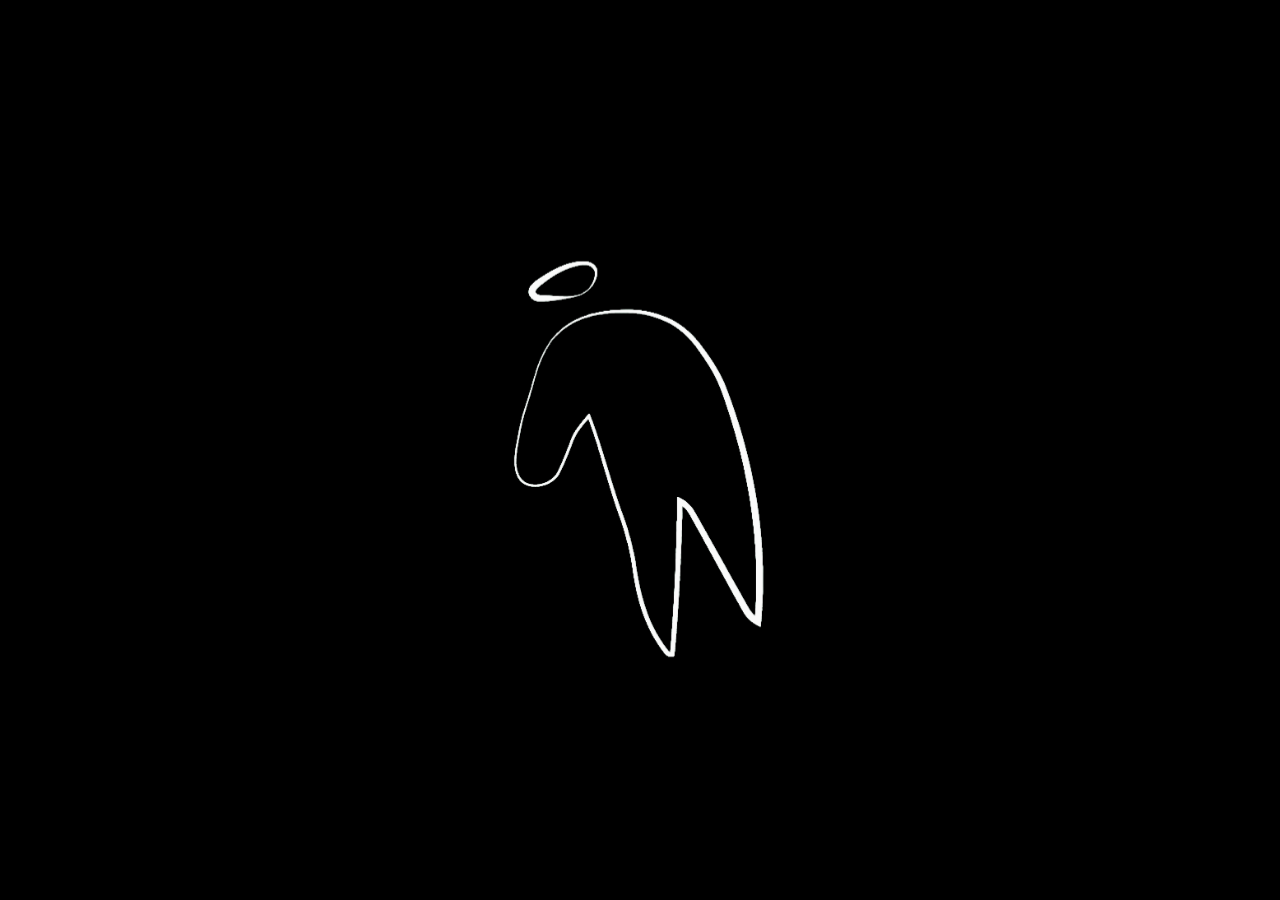
<file: index.html>
<!DOCTYPE html>
<html lang="en">

<head>
    <meta charset="UTF-8">
    <meta name="viewport" content="width=device-width, initial-scale=1.0, viewport-fit=cover">
    <title>raglan.au</title>
    <link rel="icon" type="image/png" href="favicon.png">
    <style>
        *,
        *::before,
        *::after {
            box-sizing: border-box;
        }

        body,
        html {
            margin: 0;
            padding: 0;
            height: 100%;
            background-color: black;
            overflow: hidden;
            overscroll-behavior: none;
            font-family: 'Courier New', Courier, monospace;
            -webkit-tap-highlight-color: transparent;
            user-select: none;
            -webkit-user-select: none;
        }

        /* ── FULL SCREEN CLICK TARGET ── */
        #start-screen {
            position: fixed;
            inset: 0;
            display: flex;
            flex-direction: column;
            justify-content: center;
            align-items: center;
            cursor: pointer;
            /* Safe area padding so content clears notches / home indicator */
            padding-bottom: max(24px, env(safe-area-inset-bottom));
            padding-left: env(safe-area-inset-left);
            padding-right: env(safe-area-inset-right);
        }

        /* ── LOGO ── */
        #logo-container {
            /* Scales elegantly across all devices:
               - Desktop: up to 500px
               - Mobile portrait: 80% of the narrower dimension
               - Mobile landscape: 80% of the shorter (height) dimension */
            width: min(500px, 80vmin);
            height: min(500px, 80vmin);
            display: flex;
            justify-content: center;
            align-items: center;
        }

        #raglan-logo {
            width: 100%;
            height: 100%;
            object-fit: contain;
            animation: pulse 4s infinite ease-in-out, glowCycle 8s infinite linear;
        }

        @keyframes pulse {
            0%,
            100% { transform: scale(1.0); }
            50%   { transform: scale(1.06); }
        }

        @keyframes glowCycle {
            0%   { filter: sepia(1) saturate(20) hue-rotate(0deg)   drop-shadow(0 0 15px #00f2ff); }
            33%  { filter: sepia(1) saturate(20) hue-rotate(90deg)  drop-shadow(0 0 20px #7000ff); }
            66%  { filter: sepia(1) saturate(20) hue-rotate(240deg) drop-shadow(0 0 25px #ff00c8); }
            100% { filter: sepia(1) saturate(20) hue-rotate(360deg) drop-shadow(0 0 15px #00f2ff); }
        }



        /* ── PLAYING STATE — subtle logo pulse speeds up ── */
        #raglan-logo.playing {
            animation: pulse 2.5s infinite ease-in-out, glowCycle 8s infinite linear;
        }
    </style>
</head>

<body>

    <div id="start-screen" onclick="startExperience()">
        <div id="logo-container">
            <img src="assets/RaglanLogoTransparentWhite.png" id="raglan-logo" alt="raglan">
        </div>
    </div>

    <!-- Background audio — src set by JS below for easy swapping between local/R2 -->
    <audio id="bg-audio" loop preload="auto"></audio>

    <script>
        // ── CONFIG ──────────────────────────────────────────────────────────
        // Switch between local test file and R2 URL here when ready to go live
        const AUDIO_SRC_LOCAL = 'EndMusic.mp3';
        const AUDIO_SRC_R2    = ''; // set to 'https://pub-3ed2bcf66a6d49cf88d8802c420af955.r2.dev/EndMusic.mp3' when uploaded to R2

        const AUDIO_SRC = AUDIO_SRC_R2 || AUDIO_SRC_LOCAL;
        const AUDIO_VOLUME = 0.85; // 0.0 – 1.0
        // ────────────────────────────────────────────────────────────────────

        const audio   = document.getElementById('bg-audio');
        const logo    = document.getElementById('raglan-logo');
        let   started = false;

        audio.src    = AUDIO_SRC;
        audio.volume = AUDIO_VOLUME;

        // Attempt silent unmuted autoplay on load
        window.addEventListener('load', () => {
            audio.play().then(() => {
                started = true;
                logo.classList.add('playing');
            }).catch(() => {
                // Autoplay blocked by browser policy — waiting for tap on Raglan man
            });
        });

        // Tap the Raglan man to start (or toggle play/pause)
        function startExperience() {
            if (!started) {
                audio.play().then(() => {
                    started = true;
                    logo.classList.add('playing');
                }).catch(e => {
                    console.warn('Playback failed:', e);
                });
            } else {
                if (audio.paused) {
                    audio.play();
                    logo.classList.add('playing');
                } else {
                    audio.pause();
                    logo.classList.remove('playing');
                }
            }
        }
    </script>

</body>

</html>
</file>
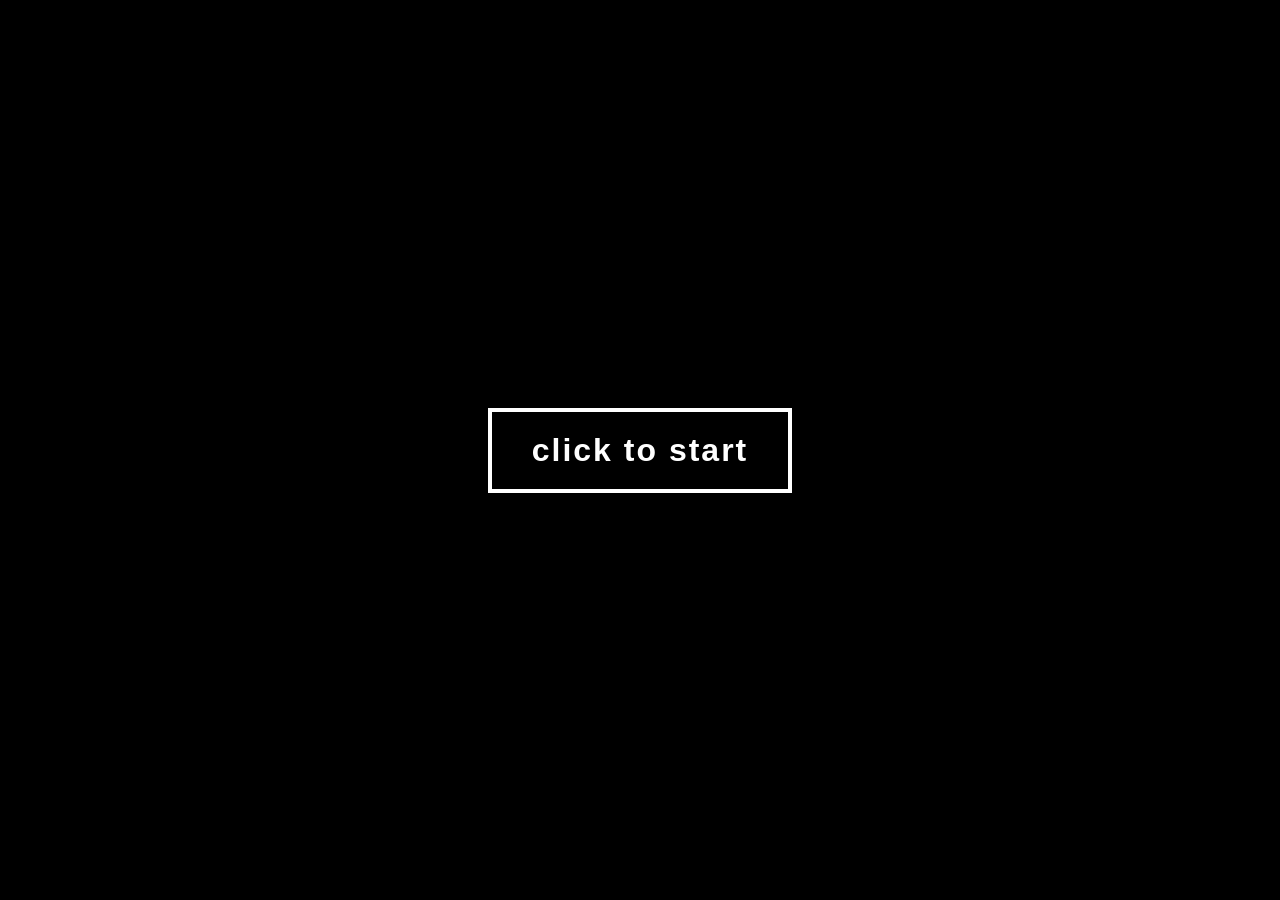
<file: templates/video-player-template/index.html>
<!DOCTYPE html>
<html lang="en">

<head>
    <meta charset="UTF-8">
    <meta name="viewport" content="width=device-width, initial-scale=1.0">
    <title>sdp - video player</title>
    <link rel="stylesheet" href="styles.css">
</head>

<body>
    <div id="video-layer">
        <video id="video-a" class="bg-video active" playsinline></video>
        <video id="video-b" class="bg-video" playsinline></video>
    </div>

    <div id="start-screen">
        <button id="start-btn">click to start</button>
    </div>

    <div id="player-container">
        <span id="track-title">loading...</span>

        <div class="controls-row">
            <button class="ctrl-btn" id="prev-btn" title="previous">&#9664;</button>
            <button class="ctrl-btn" id="play-pause-btn" title="play/pause">&#10074;&#10074;</button>
            <button class="ctrl-btn" id="next-btn" title="next">&#9654;</button>
            <button class="ctrl-btn" id="random-btn" title="toggle random">⤨</button>
        </div>

        <div class="volume-container">
            <input type="range" id="volume-slider" min="0" max="1" step="0.01" value="0.5">
        </div>
    </div>

    <script src="script.js"></script>
</body>

</html>
</file>
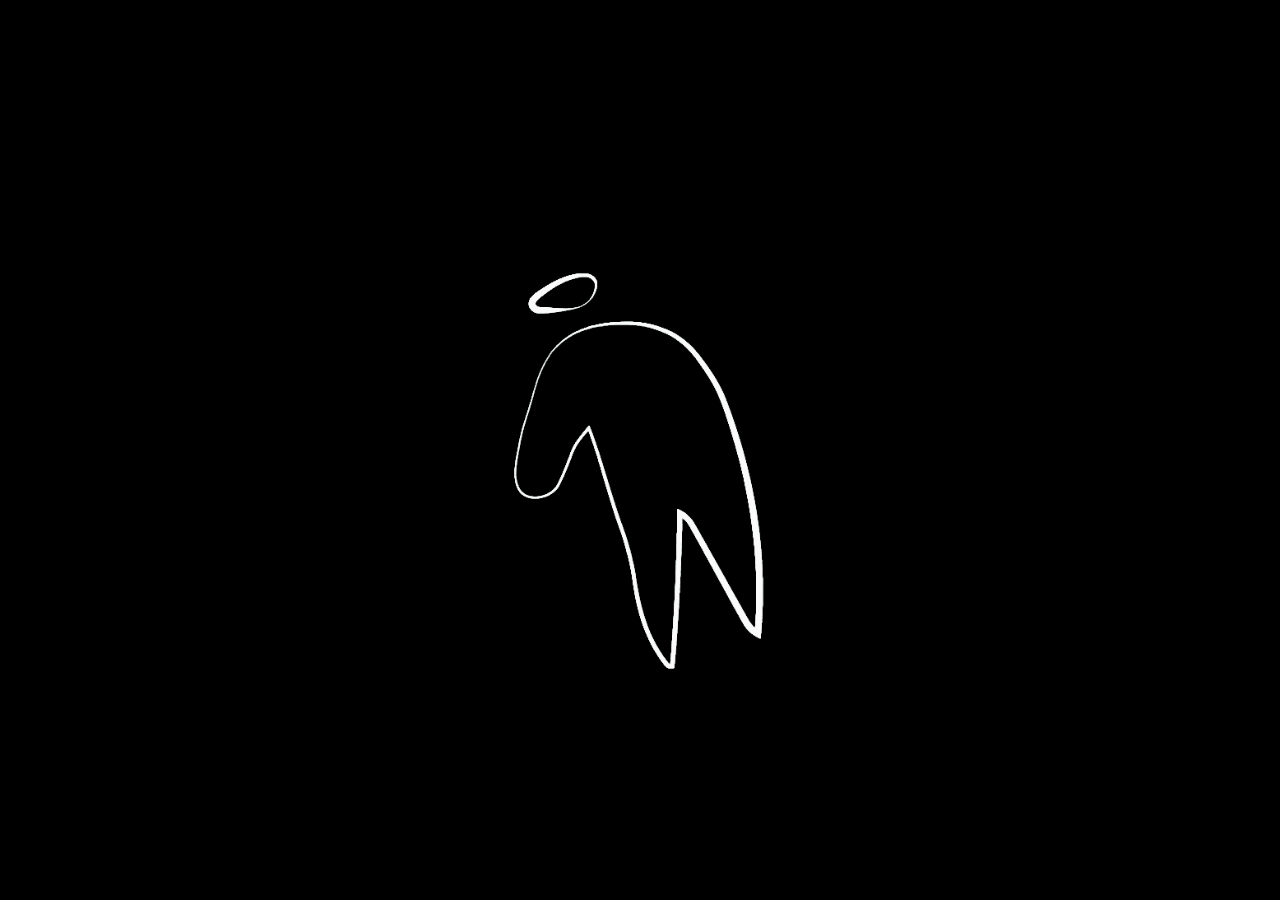
<file: tsp/emom-mar26/index.html>
<!DOCTYPE html>
<html lang="en">

<head>
    <meta charset="UTF-8">
    <meta name="viewport" content="width=device-width, initial-scale=1.0">
    <title>raglan.au</title>
    <link rel="icon" type="image/png" href="../../../favicon.png">
    <link rel="stylesheet" href="styles.css">
</head>

<body>
    <!-- Hide start screen immediately if session already active -->
    <script>
        if (sessionStorage.getItem('tsp_started') === 'true') {
            document.addEventListener('DOMContentLoaded', () => {
                const s = document.getElementById('start-screen');
                if (s) s.style.display = 'none';
            });
        }
    </script>

    <div id="video-layer">
        <video id="video-a" class="bg-video active" playsinline></video>
        <video id="video-b" class="bg-video" playsinline></video>
    </div>

    <div id="loading-screen">
        <img src="../katherine/assets/RaglanLogoTransparentWhite.png" id="loading-logo" alt="loading">
    </div>

    <div id="start-screen" onclick="startExperience()">
        <div id="logo-container">
            <img src="../katherine/assets/RaglanLogoTransparentWhite.png" id="raglan-logo" alt="raglan logo">
        </div>
    </div>

    <div id="player-container">
        <span id="track-title">loading...</span>

        <div class="controls-row">
            <button class="ctrl-btn" id="prev-btn" title="previous">&#9664;</button>
            <button class="ctrl-btn" id="play-pause-btn" title="play/pause">&#10074;&#10074;</button>
            <button class="ctrl-btn" id="next-btn" title="next">&#9654;</button>
            <button class="ctrl-btn" id="random-btn" title="toggle random">⤨</button>
        </div>

        <div class="volume-container">
            <input type="range" id="volume-slider" min="0" max="1" step="0.01" value="0.5">
        </div>
    </div>

    <script src="script.js"></script>
</body>

</html>
</file>
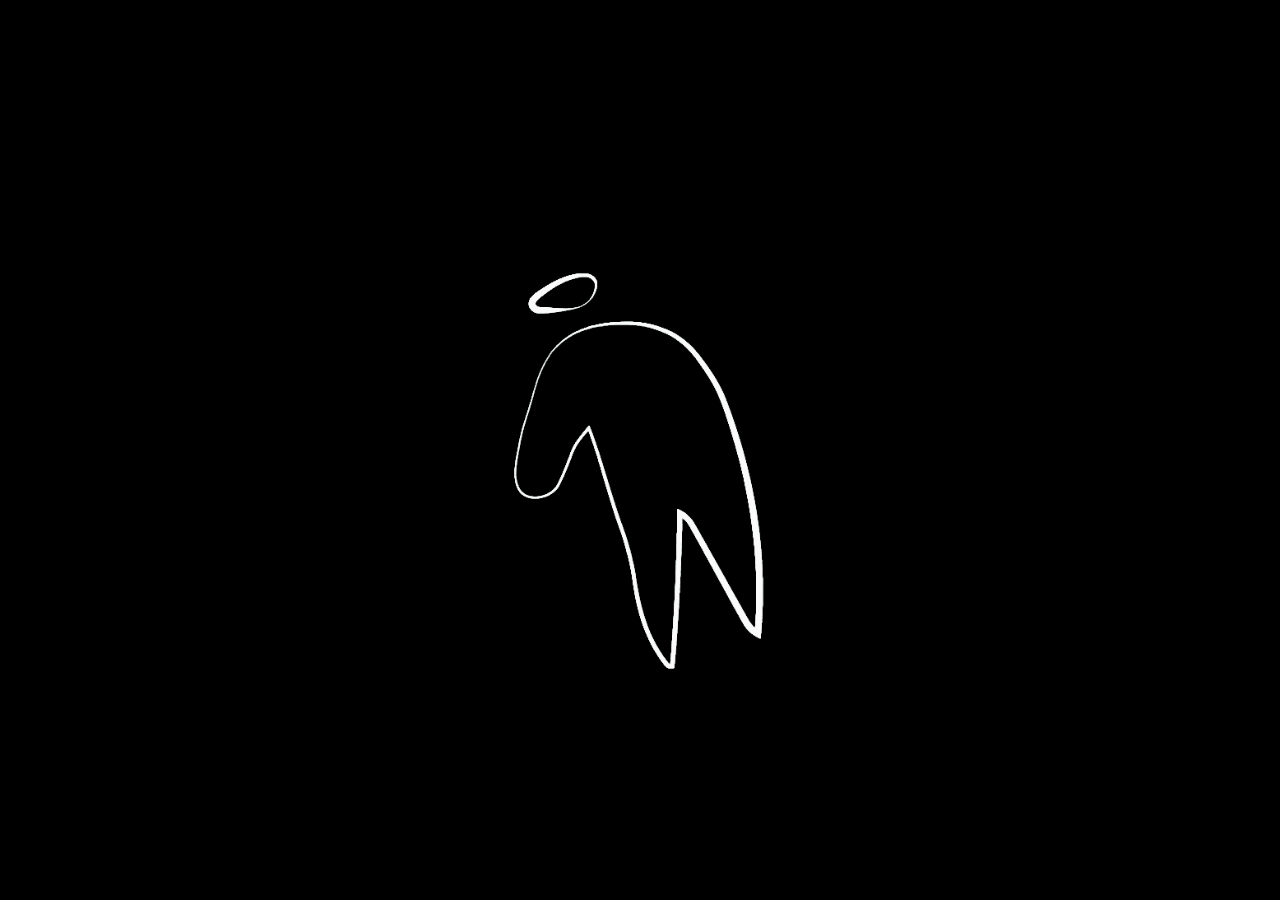
<file: tsp/katherine/index.html>
<!DOCTYPE html>
<html lang="en">

<head>
    <meta charset="UTF-8">
    <meta name="viewport" content="width=device-width, initial-scale=1.0">
    <title>raglan.au</title>
    <link rel="icon" type="image/png" href="../../../favicon.png">
    <link rel="stylesheet" href="styles.css">
</head>

<body>
    <div id="video-layer">
        <video id="video-a" class="bg-video active" playsinline></video>
        <video id="video-b" class="bg-video" playsinline></video>
    </div>

    <div id="loading-screen">
        <img src="assets/RaglanLogoTransparentWhite.png" id="loading-logo" alt="loading">
    </div>

    <div id="start-screen" onclick="startExperience()">
        <div id="logo-container">
            <img src="assets/RaglanLogoTransparentWhite.png" id="raglan-logo" alt="raglan logo">
        </div>
    </div>

    <div id="player-container">
        <span id="track-title">loading...</span>

        <div class="controls-row">
            <button class="ctrl-btn" id="prev-btn" title="previous">&#9664;</button>
            <button class="ctrl-btn" id="play-pause-btn" title="play/pause">&#10074;&#10074;</button>
            <button class="ctrl-btn" id="next-btn" title="next">&#9654;</button>
            <button class="ctrl-btn" id="random-btn" title="toggle random">⤨</button>
        </div>

        <div class="volume-container">
            <input type="range" id="volume-slider" min="0" max="1" step="0.01" value="0.5">
        </div>
    </div>

    <script src="script.js"></script>
</body>

</html>
</file>
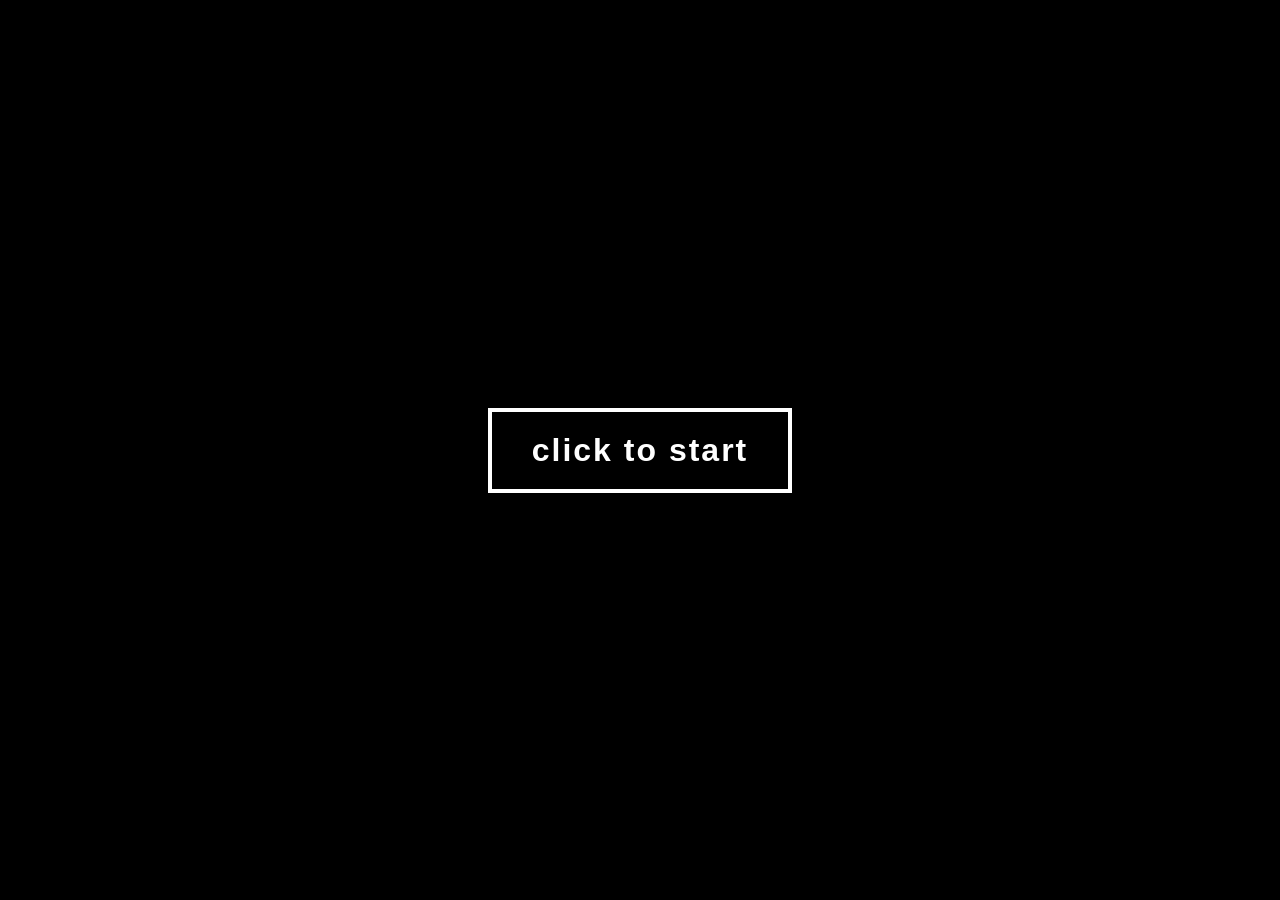
<file: tsp/sdp/index.html>
<!DOCTYPE html>
<html lang="en">

<head>
    <meta charset="UTF-8">
    <meta name="viewport" content="width=device-width, initial-scale=1.0">
    <title>raglan.au</title>
    <link rel="icon" type="image/png" href="favicon.png">
    <link rel="stylesheet" href="styles.css">
</head>

<body>
    <div id="video-layer">
        <video id="video-a" class="bg-video active" playsinline></video>
        <video id="video-b" class="bg-video" playsinline></video>
    </div>

    <div id="loading-screen">
        <img src="../katherine/assets/RaglanLogoTransparentWhite.png" id="loading-logo" alt="loading">
    </div>

    <div id="start-screen">
        <button id="start-btn">click to start</button>
    </div>

    <div id="player-container">
        <span id="track-title">loading...</span>

        <div class="controls-row">
            <button class="ctrl-btn" id="prev-btn" title="previous">&#9664;</button>
            <button class="ctrl-btn" id="play-pause-btn" title="play/pause">&#10074;&#10074;</button>
            <button class="ctrl-btn" id="next-btn" title="next">&#9654;</button>
            <button class="ctrl-btn" id="random-btn" title="toggle random">⤨</button>
        </div>

        <div class="volume-container">
            <input type="range" id="volume-slider" min="0" max="1" step="0.01" value="0.5">
        </div>
    </div>

    <script src="script.js"></script>
</body>

</html>
</file>
<file: templates/video-player-template/styles.css>
/* --- RESET & BASICS --- */
body,
html {
    margin: 0;
    padding: 0;
    height: 100%;
    overflow: hidden;
    background-color: black;
    font-family: 'Courier New', Courier, monospace;
}

/* --- BACKGROUND VIDEOS --- */
#video-layer {
    position: relative;
    width: 100%;
    height: 100%;
}

.bg-video {
    position: absolute;
    top: 50%;
    left: 50%;
    width: 100%;
    height: 100%;
    z-index: 0;
    transform: translate(-50%, -50%);
    object-fit: contain;
    opacity: 0;
    transition: opacity 1.5s ease-in-out;
    background-color: black;
}

.bg-video.active {
    opacity: 1;
    z-index: 1;
}

/* --- START SCREEN --- */
#start-screen {
    position: absolute;
    top: 0;
    left: 0;
    width: 100%;
    height: 100%;
    background-color: rgba(0, 0, 0, 0.85);
    display: flex;
    justify-content: center;
    align-items: center;
    z-index: 20;
}

#start-btn {
    padding: 20px 40px;
    font-size: 2rem;
    background: transparent;
    color: white;
    border: 4px solid white;
    cursor: pointer;
    font-weight: bold;
    letter-spacing: 2px;
    transition: all 0.2s ease-in-out;
}

#start-btn:hover {
    background-color: white;
    color: black;
    transform: scale(1.05);
}

/* --- PLAYER CONTROLS --- */
#player-container {
    position: absolute;
    bottom: 60px;
    right: 30px;
    z-index: 10;
    display: none !important;
    /* Hidden, handled by shell player */

    text-align: center;
    min-width: 240px;
    background-color: rgba(0, 0, 0, 0.4);
    padding: 30px;
    border-radius: 24px;
    border: 1px solid rgba(255, 255, 255, 0.2);
    -webkit-backdrop-filter: blur(10px);
    backdrop-filter: blur(10px);
    box-shadow: 0 10px 40px rgba(0, 0, 0, 0.6);
    transition: opacity 0.3s;
}

#player-container:hover {
    background-color: rgba(0, 0, 0, 0.6);
}

#track-title {
    color: white;
    font-size: 2.2rem;
    margin-bottom: 25px;
    letter-spacing: 2px;
    font-weight: bold;
    display: block;
    text-shadow: 2px 2px 4px black;
    white-space: nowrap;
    overflow: hidden;
    text-overflow: ellipsis;
    max-width: 100%;
    margin: 0 auto 20px auto;
}

.controls-row {
    display: flex;
    gap: 30px;
    justify-content: center;
    align-items: center;
    margin-bottom: 25px;
}

.ctrl-btn {
    background: transparent;
    color: white;
    border: 2px solid rgba(255, 255, 255, 0.4);
    padding: 15px;
    cursor: pointer;
    font-size: 3rem;
    border-radius: 12px;
    transition: all 0.2s;
    display: flex;
    justify-content: center;
    align-items: center;
    min-width: 120px;
    height: 120px;
}

.ctrl-btn:hover {
    background: rgba(255, 255, 255, 0.2);
    border-color: white;
    transform: translateY(-2px);
}

.ctrl-btn.active-random {
    background: rgba(255, 255, 255, 0.9);
    color: black;
    border-color: black;
}

/* --- VOLUME SLIDER --- */
.volume-container {
    display: flex;
    align-items: center;
    justify-content: center;
    width: 100%;
}

input[type=range] {
    -webkit-appearance: none;
    appearance: none;
    width: 100%;
    background: transparent;
}

input[type=range]:focus {
    outline: none;
}

input[type=range]::-webkit-slider-runnable-track {
    width: 100%;
    height: 12px;
    cursor: pointer;
    background: rgba(255, 255, 255, 0.2);
    border-radius: 6px;
}

input[type=range]::-webkit-slider-thumb {
    height: 48px;
    width: 48px;
    border-radius: 50%;
    background: #ffffff;
    cursor: pointer;
    -webkit-appearance: none;
    appearance: none;
    margin-top: -18px;
    box-shadow: 0 0 10px rgba(0, 0, 0, 0.5);
}

input[type=range]::-moz-range-track {
    width: 100%;
    height: 12px;
    cursor: pointer;
    background: rgba(255, 255, 255, 0.2);
    border-radius: 6px;
}

input[type=range]::-moz-range-thumb {
    height: 48px;
    width: 48px;
    border: none;
    border-radius: 50%;
    background: #ffffff;
    cursor: pointer;
    box-shadow: 0 0 10px rgba(0, 0, 0, 0.5);
}

/* --- MOBILE RESPONSIVENESS --- */
@media (max-width: 600px) {
    #player-container {
        bottom: 30px;
        left: 0;
        right: 0;
        margin-left: auto;
        margin-right: auto;
        width: calc(100% - 10px);
        max-width: none;
        padding: 15px;
        border-radius: 15px;
    }

    #track-title {
        font-size: 1.5rem;
        margin-bottom: 20px;
        max-width: 100%;
    }

    .controls-row {
        gap: 12px;
        margin-bottom: 20px;
    }

    .ctrl-btn {
        min-width: 80px;
        height: 80px;
        font-size: 2rem;
        border-radius: 10px;
        padding: 0;
    }

    input[type=range]::-webkit-slider-thumb {
        height: 40px;
        width: 40px;
        margin-top: -14px;
    }

    .volume-container {
        padding: 0 5px;
    }
}
</file>
<file: tsp/emom-mar26/styles.css>
/* --- RESET & BASICS --- */
body,
html {
    margin: 0;
    padding: 0;
    height: 100%;
    overflow: hidden;
    background-color: black;
    font-family: 'Courier New', Courier, monospace;
}

/* --- BACKGROUND VIDEOS --- */
#video-layer {
    position: relative;
    width: 100%;
    height: 100%;
}

.bg-video {
    position: absolute;
    top: 50%;
    left: 50%;
    width: 100%;
    height: 100%;
    z-index: 0;
    transform: translate(-50%, -50%);
    object-fit: cover;
    opacity: 0;
    transition: opacity 1.5s ease-in-out;
    background-color: black;
}

.bg-video.active {
    opacity: 1;
    z-index: 1;
}

/* --- START SCREEN --- */
#start-screen {
    position: absolute;
    top: 0;
    left: 0;
    width: 100%;
    height: 100%;
    background-color: rgba(0, 0, 0, 0.9);
    display: flex;
    justify-content: center;
    align-items: center;
    z-index: 20;
    cursor: pointer;
}

#logo-container {
    width: 500px;
    height: 500px;
    max-width: 80vw;
    max-height: 80vh;
    display: flex;
    justify-content: center;
    align-items: center;
}

#raglan-logo {
    width: 100%;
    height: 100%;
    object-fit: contain;
    animation: pulse 4s infinite ease-in-out, glowCycle 8s infinite linear;
}

@keyframes pulse {
    0%, 100% { transform: scale(1.0); }
    50%       { transform: scale(1.05); }
}

@keyframes glowCycle {
    0%   { filter: sepia(1) saturate(20) hue-rotate(0deg)   drop-shadow(0 0 15px currentColor); color: #00f2ff; }
    33%  { filter: sepia(1) saturate(20) hue-rotate(90deg)  drop-shadow(0 0 20px currentColor); color: #7000ff; }
    66%  { filter: sepia(1) saturate(20) hue-rotate(240deg) drop-shadow(0 0 25px currentColor); color: #ff00c8; }
    100% { filter: sepia(1) saturate(20) hue-rotate(360deg) drop-shadow(0 0 15px currentColor); color: #00f2ff; }
}


/* --- LOADING SCREEN --- */
#loading-screen {
    position: absolute;
    top: 0;
    left: 0;
    width: 100%;
    height: 100%;
    background-color: rgba(0, 0, 0, 0.75);
    display: none;
    justify-content: center;
    align-items: center;
    z-index: 15;
    pointer-events: none;
}

#loading-logo {
    width: 220px;
    height: 220px;
    object-fit: contain;
    animation: pulse 4s infinite ease-in-out, glowCycle 8s infinite linear;
}

/* --- PLAYER CONTROLS --- */
#player-container {
    position: absolute;
    bottom: 30px;
    right: 30px;
    z-index: 10;
    display: none !important;
    /* Hidden, handled by shell player */

    text-align: center;
    min-width: 240px;
    background-color: rgba(0, 0, 0, 0.4);
    padding: 15px;
    border-radius: 12px;
    border: 1px solid rgba(255, 255, 255, 0.2);
    -webkit-backdrop-filter: blur(10px);
    backdrop-filter: blur(10px);
    box-shadow: 0 10px 30px rgba(0, 0, 0, 0.5);
    transition: opacity 0.3s;
}

#player-container:hover {
    background-color: rgba(0, 0, 0, 0.6);
}

#track-title {
    color: white;
    font-size: 0.9rem;
    margin-bottom: 12px;
    letter-spacing: 1px;
    font-weight: normal;
    display: block;
    text-shadow: 1px 1px 2px black;
    white-space: nowrap;
    overflow: hidden;
    text-overflow: ellipsis;
    max-width: 200px;
    margin: 0 auto 12px auto;
}

.controls-row {
    display: flex;
    gap: 15px;
    justify-content: center;
    align-items: center;
    margin-bottom: 15px;
}

.ctrl-btn {
    background: transparent;
    color: white;
    border: 1px solid rgba(255, 255, 255, 0.4);
    padding: 8px 12px;
    cursor: pointer;
    font-size: 1.2rem;
    border-radius: 6px;
    transition: all 0.2s;
    display: flex;
    justify-content: center;
    align-items: center;
    min-width: 40px;
    height: 40px;
}

.ctrl-btn:hover {
    background: rgba(255, 255, 255, 0.2);
    border-color: white;
    transform: translateY(-2px);
}

.ctrl-btn.active-random {
    background: rgba(255, 255, 255, 0.9);
    color: black;
    border-color: black;
}

/* --- VOLUME SLIDER --- */
.volume-container {
    display: flex;
    align-items: center;
    justify-content: center;
    width: 100%;
}

input[type=range] {
    -webkit-appearance: none;
    appearance: none;
    width: 100%;
    background: transparent;
}

input[type=range]:focus {
    outline: none;
}

input[type=range]::-webkit-slider-runnable-track {
    width: 100%;
    height: 6px;
    cursor: pointer;
    background: rgba(255, 255, 255, 0.2);
    border-radius: 3px;
}

input[type=range]::-webkit-slider-thumb {
    height: 14px;
    width: 14px;
    border-radius: 50%;
    background: #ffffff;
    cursor: pointer;
    -webkit-appearance: none;
    appearance: none;
    margin-top: -4px;
    box-shadow: 0 0 5px rgba(0, 0, 0, 0.5);
}

input[type=range]::-moz-range-track {
    width: 100%;
    height: 6px;
    cursor: pointer;
    background: rgba(255, 255, 255, 0.2);
    border-radius: 3px;
}

input[type=range]::-moz-range-thumb {
    height: 14px;
    width: 14px;
    border: none;
    border-radius: 50%;
    background: #ffffff;
    cursor: pointer;
    box-shadow: 0 0 5px rgba(0, 0, 0, 0.5);
}

/* --- MOBILE RESPONSIVENESS --- */
@media (max-width: 600px) {
    #player-container {
        bottom: 25px;
        left: 0;
        right: 0;
        margin-left: auto;
        margin-right: auto;
        min-width: 280px;
        width: calc(100% - 40px);
        max-width: 340px;
        padding: 12px;
    }

    #track-title {
        font-size: 0.85rem;
        margin-bottom: 10px;
        max-width: 100%;
    }

    .controls-row {
        gap: 10px;
        margin-bottom: 12px;
    }

    .ctrl-btn {
        padding: 6px;
        font-size: 1rem;
        min-width: 36px;
        height: 36px;
    }

    .volume-container {
        padding: 0 5px;
    }
}
</file>
<file: tsp/katherine/styles.css>
/* --- RESET & BASICS --- */
body,
html {
    margin: 0;
    padding: 0;
    height: 100%;
    overflow: hidden;
    background-color: black;
    font-family: 'Courier New', Courier, monospace;
}

/* --- BACKGROUND VIDEOS --- */
#video-layer {
    position: relative;
    width: 100%;
    height: 100%;
}

.bg-video {
    position: absolute;
    top: 50%;
    left: 50%;
    width: 100%;
    height: 100%;
    z-index: 0;
    transform: translate(-50%, -50%);
    object-fit: cover;
    opacity: 0;
    transition: opacity 1.5s ease-in-out;
    background-color: black;
}

.bg-video.active {
    opacity: 1;
    z-index: 1;
}

/* --- START SCREEN --- */
#start-screen {
    position: absolute;
    top: 0;
    left: 0;
    width: 100%;
    height: 100%;
    background-color: rgba(0, 0, 0, 0.9);
    display: flex;
    justify-content: center;
    align-items: center;
    z-index: 20;
    cursor: pointer;
}

#logo-container {
    width: 500px;
    height: 500px;
    max-width: 80vw;
    max-height: 80vh;
    display: flex;
    justify-content: center;
    align-items: center;
}

#raglan-logo {
    width: 100%;
    height: 100%;
    object-fit: contain;
    animation: pulse 4s infinite ease-in-out, glowCycle 8s infinite linear;
}

@keyframes pulse {
    0%, 100% { transform: scale(1.0); }
    50%       { transform: scale(1.05); }
}

@keyframes glowCycle {
    0%   { filter: sepia(1) saturate(20) hue-rotate(0deg)   drop-shadow(0 0 15px currentColor); color: #00f2ff; }
    33%  { filter: sepia(1) saturate(20) hue-rotate(90deg)  drop-shadow(0 0 20px currentColor); color: #7000ff; }
    66%  { filter: sepia(1) saturate(20) hue-rotate(240deg) drop-shadow(0 0 25px currentColor); color: #ff00c8; }
    100% { filter: sepia(1) saturate(20) hue-rotate(360deg) drop-shadow(0 0 15px currentColor); color: #00f2ff; }
}


/* --- LOADING SCREEN --- */
#loading-screen {
    position: absolute;
    top: 0;
    left: 0;
    width: 100%;
    height: 100%;
    background-color: rgba(0, 0, 0, 0.75);
    display: none;
    justify-content: center;
    align-items: center;
    z-index: 15;
    pointer-events: none;
}

#loading-logo {
    width: 220px;
    height: 220px;
    object-fit: contain;
    animation: pulse 4s infinite ease-in-out, glowCycle 8s infinite linear;
}

/* --- PLAYER CONTROLS --- */
#player-container {
    position: absolute;
    bottom: 30px;
    right: 30px;
    z-index: 10;
    display: none !important;
    /* Hidden, handled by shell player */

    text-align: center;
    min-width: 240px;
    background-color: rgba(0, 0, 0, 0.4);
    padding: 15px;
    border-radius: 12px;
    border: 1px solid rgba(255, 255, 255, 0.2);
    -webkit-backdrop-filter: blur(10px);
    backdrop-filter: blur(10px);
    box-shadow: 0 10px 30px rgba(0, 0, 0, 0.5);
    transition: opacity 0.3s;
}

#player-container:hover {
    background-color: rgba(0, 0, 0, 0.6);
}

#track-title {
    color: white;
    font-size: 0.9rem;
    margin-bottom: 12px;
    letter-spacing: 1px;
    font-weight: normal;
    display: block;
    text-shadow: 1px 1px 2px black;
    white-space: nowrap;
    overflow: hidden;
    text-overflow: ellipsis;
    max-width: 200px;
    margin: 0 auto 12px auto;
}

.controls-row {
    display: flex;
    gap: 15px;
    justify-content: center;
    align-items: center;
    margin-bottom: 15px;
}

.ctrl-btn {
    background: transparent;
    color: white;
    border: 1px solid rgba(255, 255, 255, 0.4);
    padding: 8px 12px;
    cursor: pointer;
    font-size: 1.2rem;
    border-radius: 6px;
    transition: all 0.2s;
    display: flex;
    justify-content: center;
    align-items: center;
    min-width: 40px;
    height: 40px;
}

.ctrl-btn:hover {
    background: rgba(255, 255, 255, 0.2);
    border-color: white;
    transform: translateY(-2px);
}

.ctrl-btn.active-random {
    background: rgba(255, 255, 255, 0.9);
    color: black;
    border-color: black;
}

/* --- VOLUME SLIDER --- */
.volume-container {
    display: flex;
    align-items: center;
    justify-content: center;
    width: 100%;
}

input[type=range] {
    -webkit-appearance: none;
    appearance: none;
    width: 100%;
    background: transparent;
}

input[type=range]:focus {
    outline: none;
}

input[type=range]::-webkit-slider-runnable-track {
    width: 100%;
    height: 6px;
    cursor: pointer;
    background: rgba(255, 255, 255, 0.2);
    border-radius: 3px;
}

input[type=range]::-webkit-slider-thumb {
    height: 14px;
    width: 14px;
    border-radius: 50%;
    background: #ffffff;
    cursor: pointer;
    -webkit-appearance: none;
    appearance: none;
    margin-top: -4px;
    box-shadow: 0 0 5px rgba(0, 0, 0, 0.5);
}

input[type=range]::-moz-range-track {
    width: 100%;
    height: 6px;
    cursor: pointer;
    background: rgba(255, 255, 255, 0.2);
    border-radius: 3px;
}

input[type=range]::-moz-range-thumb {
    height: 14px;
    width: 14px;
    border: none;
    border-radius: 50%;
    background: #ffffff;
    cursor: pointer;
    box-shadow: 0 0 5px rgba(0, 0, 0, 0.5);
}

/* --- MOBILE RESPONSIVENESS --- */
@media (max-width: 600px) {
    #player-container {
        bottom: 25px;
        left: 0;
        right: 0;
        margin-left: auto;
        margin-right: auto;
        min-width: 280px;
        width: calc(100% - 40px);
        max-width: 340px;
        padding: 12px;
    }

    #track-title {
        font-size: 0.85rem;
        margin-bottom: 10px;
        max-width: 100%;
    }

    .controls-row {
        gap: 10px;
        margin-bottom: 12px;
    }

    .ctrl-btn {
        padding: 6px;
        font-size: 1rem;
        min-width: 36px;
        height: 36px;
    }

    .volume-container {
        padding: 0 5px;
    }
}
</file>
<file: tsp/sdp/styles.css>
/* --- RESET & BASICS --- */
body,
html {
    margin: 0;
    padding: 0;
    height: 100%;
    overflow: hidden;
    background-color: black;
    font-family: 'Courier New', Courier, monospace;
}

/* --- BACKGROUND VIDEOS --- */
#video-layer {
    position: relative;
    width: 100%;
    height: 100%;
}

.bg-video {
    position: absolute;
    top: 42%;
    left: 50%;
    width: 100%;
    height: 100%;
    z-index: 0;
    transform: translate(-50%, -50%);
    object-fit: contain;
    opacity: 0;
    transition: opacity 1.5s ease-in-out;
    background-color: black;
}

.bg-video.active {
    opacity: 1;
    z-index: 1;
}

/* --- LOADING SCREEN --- */
#loading-screen {
    position: absolute;
    top: 0;
    left: 0;
    width: 100%;
    height: 100%;
    background-color: rgba(0, 0, 0, 0.75);
    display: none;
    justify-content: center;
    align-items: center;
    z-index: 15;
    pointer-events: none;
}

#loading-logo {
    width: 220px;
    height: 220px;
    object-fit: contain;
    animation: pulse 4s infinite ease-in-out, glowCycle 8s infinite linear;
}

@keyframes pulse {
    0%, 100% { transform: scale(1.0); }
    50%       { transform: scale(1.05); }
}

@keyframes glowCycle {
    0%   { filter: sepia(1) saturate(20) hue-rotate(0deg)   drop-shadow(0 0 15px currentColor); color: #00f2ff; }
    33%  { filter: sepia(1) saturate(20) hue-rotate(90deg)  drop-shadow(0 0 20px currentColor); color: #7000ff; }
    66%  { filter: sepia(1) saturate(20) hue-rotate(240deg) drop-shadow(0 0 25px currentColor); color: #ff00c8; }
    100% { filter: sepia(1) saturate(20) hue-rotate(360deg) drop-shadow(0 0 15px currentColor); color: #00f2ff; }
}

/* --- START SCREEN --- */
#start-screen {
    position: absolute;
    top: 0;
    left: 0;
    width: 100%;
    height: 100%;
    background-color: rgba(0, 0, 0, 0.85);
    display: flex;
    justify-content: center;
    align-items: center;
    z-index: 20;
}

#start-btn {
    padding: 20px 40px;
    font-size: 2rem;
    background: transparent;
    color: white;
    border: 4px solid white;
    cursor: pointer;
    font-weight: bold;
    letter-spacing: 2px;
    transition: all 0.2s ease-in-out;
}

#start-btn:hover {
    background-color: white;
    color: black;
    transform: scale(1.05);
}

/* --- PLAYER CONTROLS --- */
#player-container {
    position: absolute;
    bottom: 30px;
    right: 30px;
    z-index: 10;
    display: none !important;
    /* Hidden, handled by shell player */

    text-align: center;
    min-width: 240px;
    background-color: rgba(0, 0, 0, 0.4);
    padding: 15px;
    border-radius: 12px;
    border: 1px solid rgba(255, 255, 255, 0.2);
    -webkit-backdrop-filter: blur(10px);
    backdrop-filter: blur(10px);
    box-shadow: 0 10px 30px rgba(0, 0, 0, 0.5);
    transition: opacity 0.3s;
}

#player-container:hover {
    background-color: rgba(0, 0, 0, 0.6);
}

#track-title {
    color: white;
    font-size: 0.9rem;
    margin-bottom: 12px;
    letter-spacing: 1px;
    font-weight: normal;
    display: block;
    text-shadow: 1px 1px 2px black;
    white-space: nowrap;
    overflow: hidden;
    text-overflow: ellipsis;
    max-width: 200px;
    margin: 0 auto 12px auto;
}

.controls-row {
    display: flex;
    gap: 15px;
    justify-content: center;
    align-items: center;
    margin-bottom: 15px;
}

.ctrl-btn {
    background: transparent;
    color: white;
    border: 1px solid rgba(255, 255, 255, 0.4);
    padding: 8px 12px;
    cursor: pointer;
    font-size: 1.2rem;
    border-radius: 6px;
    transition: all 0.2s;
    display: flex;
    justify-content: center;
    align-items: center;
    min-width: 40px;
    height: 40px;
}

.ctrl-btn:hover {
    background: rgba(255, 255, 255, 0.2);
    border-color: white;
    transform: translateY(-2px);
}

.ctrl-btn.active-random {
    background: rgba(255, 255, 255, 0.9);
    color: black;
    border-color: black;
}

/* --- VOLUME SLIDER --- */
.volume-container {
    display: flex;
    align-items: center;
    justify-content: center;
    width: 100%;
}

input[type=range] {
    -webkit-appearance: none;
    appearance: none;
    width: 100%;
    background: transparent;
}

input[type=range]:focus {
    outline: none;
}

input[type=range]::-webkit-slider-runnable-track {
    width: 100%;
    height: 6px;
    cursor: pointer;
    background: rgba(255, 255, 255, 0.2);
    border-radius: 3px;
}

input[type=range]::-webkit-slider-thumb {
    height: 14px;
    width: 14px;
    border-radius: 50%;
    background: #ffffff;
    cursor: pointer;
    -webkit-appearance: none;
    appearance: none;
    margin-top: -4px;
    box-shadow: 0 0 5px rgba(0, 0, 0, 0.5);
}

input[type=range]::-moz-range-track {
    width: 100%;
    height: 6px;
    cursor: pointer;
    background: rgba(255, 255, 255, 0.2);
    border-radius: 3px;
}

input[type=range]::-moz-range-thumb {
    height: 14px;
    width: 14px;
    border: none;
    border-radius: 50%;
    background: #ffffff;
    cursor: pointer;
    box-shadow: 0 0 5px rgba(0, 0, 0, 0.5);
}

/* --- MOBILE RESPONSIVENESS --- */
@media (max-width: 600px) {
    #player-container {
        bottom: 25px;
        left: 0;
        right: 0;
        margin-left: auto;
        margin-right: auto;
        min-width: 280px;
        width: calc(100% - 40px);
        max-width: 340px;
        padding: 12px;
    }

    #track-title {
        font-size: 0.85rem;
        margin-bottom: 10px;
        max-width: 100%;
    }

    .controls-row {
        gap: 10px;
        margin-bottom: 12px;
    }

    .ctrl-btn {
        padding: 6px;
        font-size: 1rem;
        min-width: 36px;
        height: 36px;
    }

    .volume-container {
        padding: 0 5px;
    }
}
</file>
